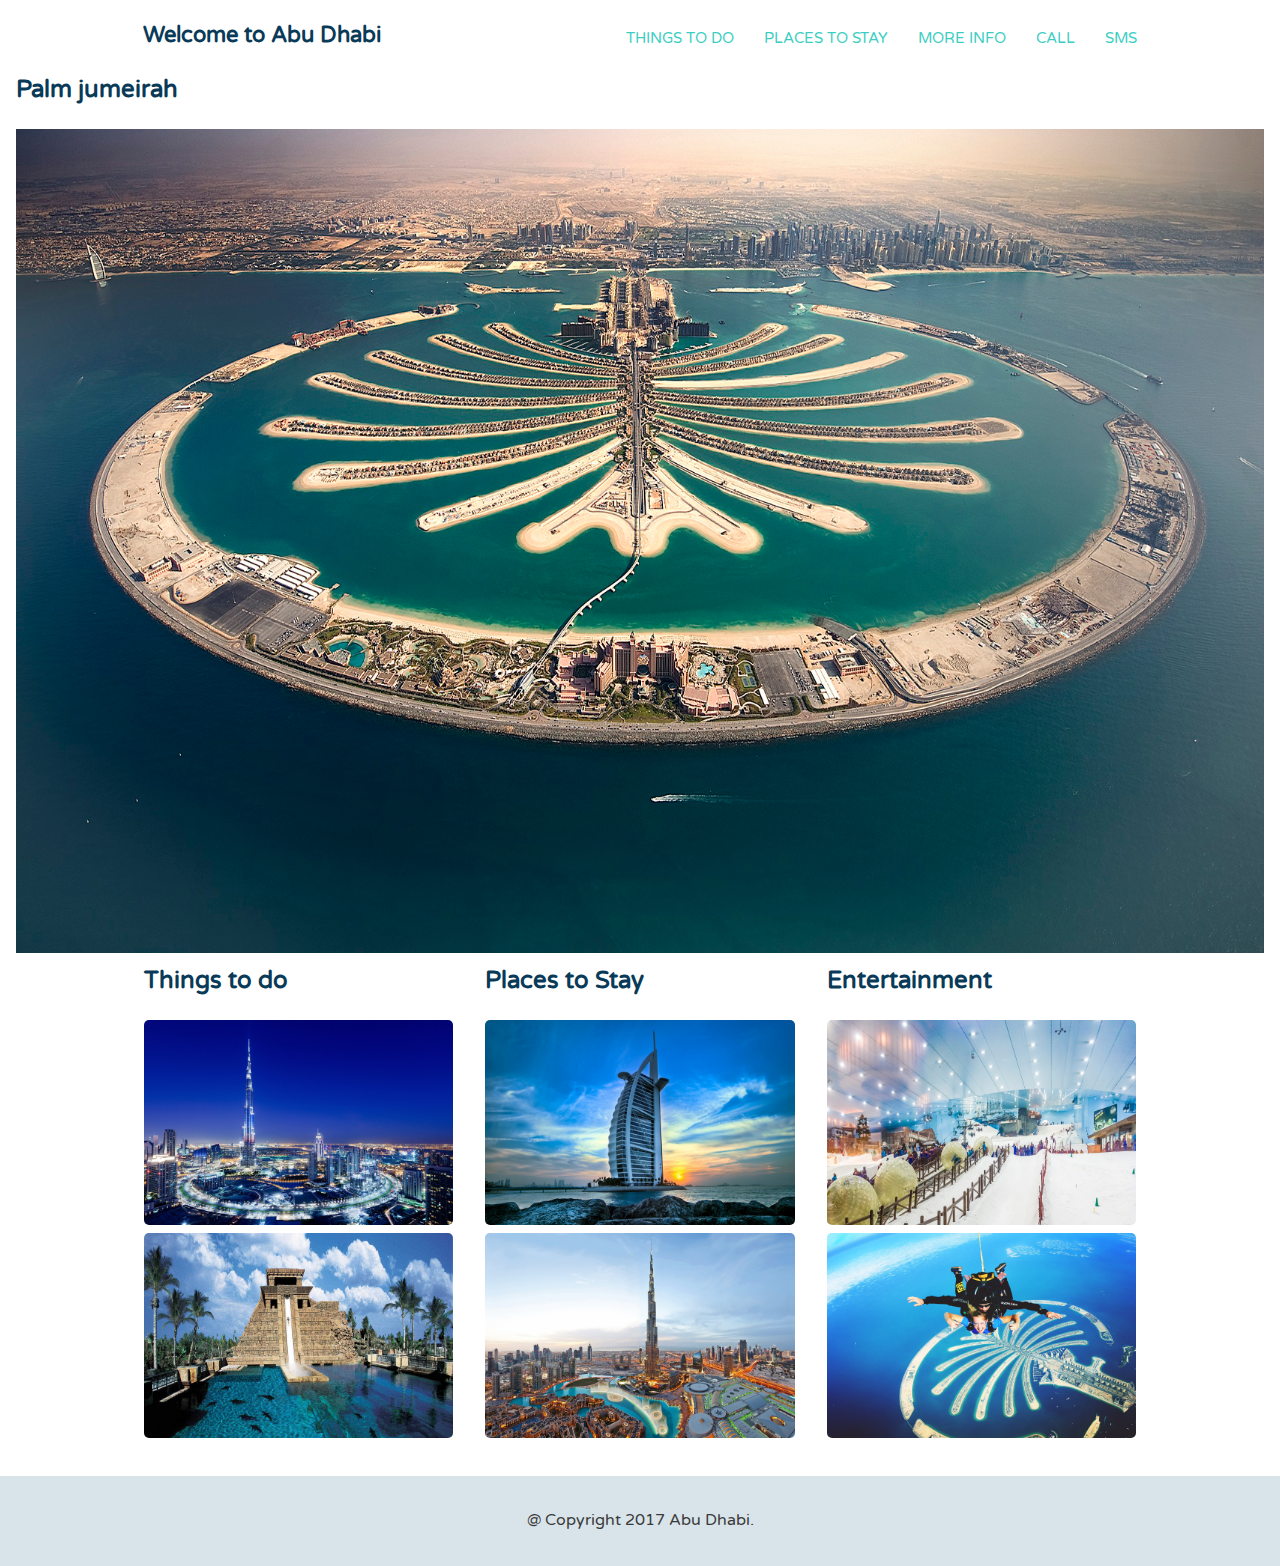
<file: Abu Dhabi/index.html>
<!DOCTYPE html>
<html>
<head>
    <meta name="viewport" content="width=device-width, initial-scale=1.0">
    <title>Abu Dhabi</title>
    <link href='https://fonts.googleapis.com/css?family=Varela+Round' rel='stylesheet' type='text/css'>
    <link rel="stylesheet" href="css/base.css">
    <link rel="stylesheet" href="css/flexbox.css">
</head>
<body>
    
    <header class="main-header">
        <h1 class="name"><a href="index.html">Welcome to Abu Dhabi</a></h1>
        <ul class="main-nav">
            <li><a href="pages/thingstodo.html">Things to do</a></li>
            <li><a href="pages/placestostay.html">Places to stay</a></li>
            <li><a href="https://visitabudhabi.ae/us-en/default.aspx">More Info</a></li>
            <li> <a href="tel:800-911-1001">Call</a></li>
            <li> <a href="sms:800-911-1001">SMS</a></li>
        </ul>
    </header><!--/.main-header-->  

    
    
            
        <div class="primary col">
            <h2>Palm jumeirah</h2>
            <img src="images/palmjumeirah.jpg" alt="City">

        </div><!--/.primary-->
    
        
         <div class="row">        
        <div class="primary col">
            <h2>Things to do</h2>
            <img class="feat-img" src="images/burjkhalifa1.jpg" alt="activites">
            <img class="feat-img" src="images/waterpark1.jpg" alt="activites">
           
           
        </div><!--/.primary-->
              <div class="primary col">
            <h2>Places to Stay</h2>
            <img class="feat-img" src="images/burjalarab1.jpg" alt="hotels">
                  <img class="feat-img" src="images/burjkhalifa.jpg" alt="activites">
            
        </div><!--/.primary-->
              <div class="primary col">
            <h2>Entertainment</h2>
            <img class="feat-img" src="images/ski.jpg" alt="activites">
                  <img class="feat-img" src="images/skydive.jpg" alt="activites">
            
        </div><!--/.primary-->
        
        
        
       
    </div>
    
    <footer class="main-footer">
        <span>@ Copyright 2017 Abu Dhabi.</span>
     
    </footer>
    
</body>
</html>
</file>
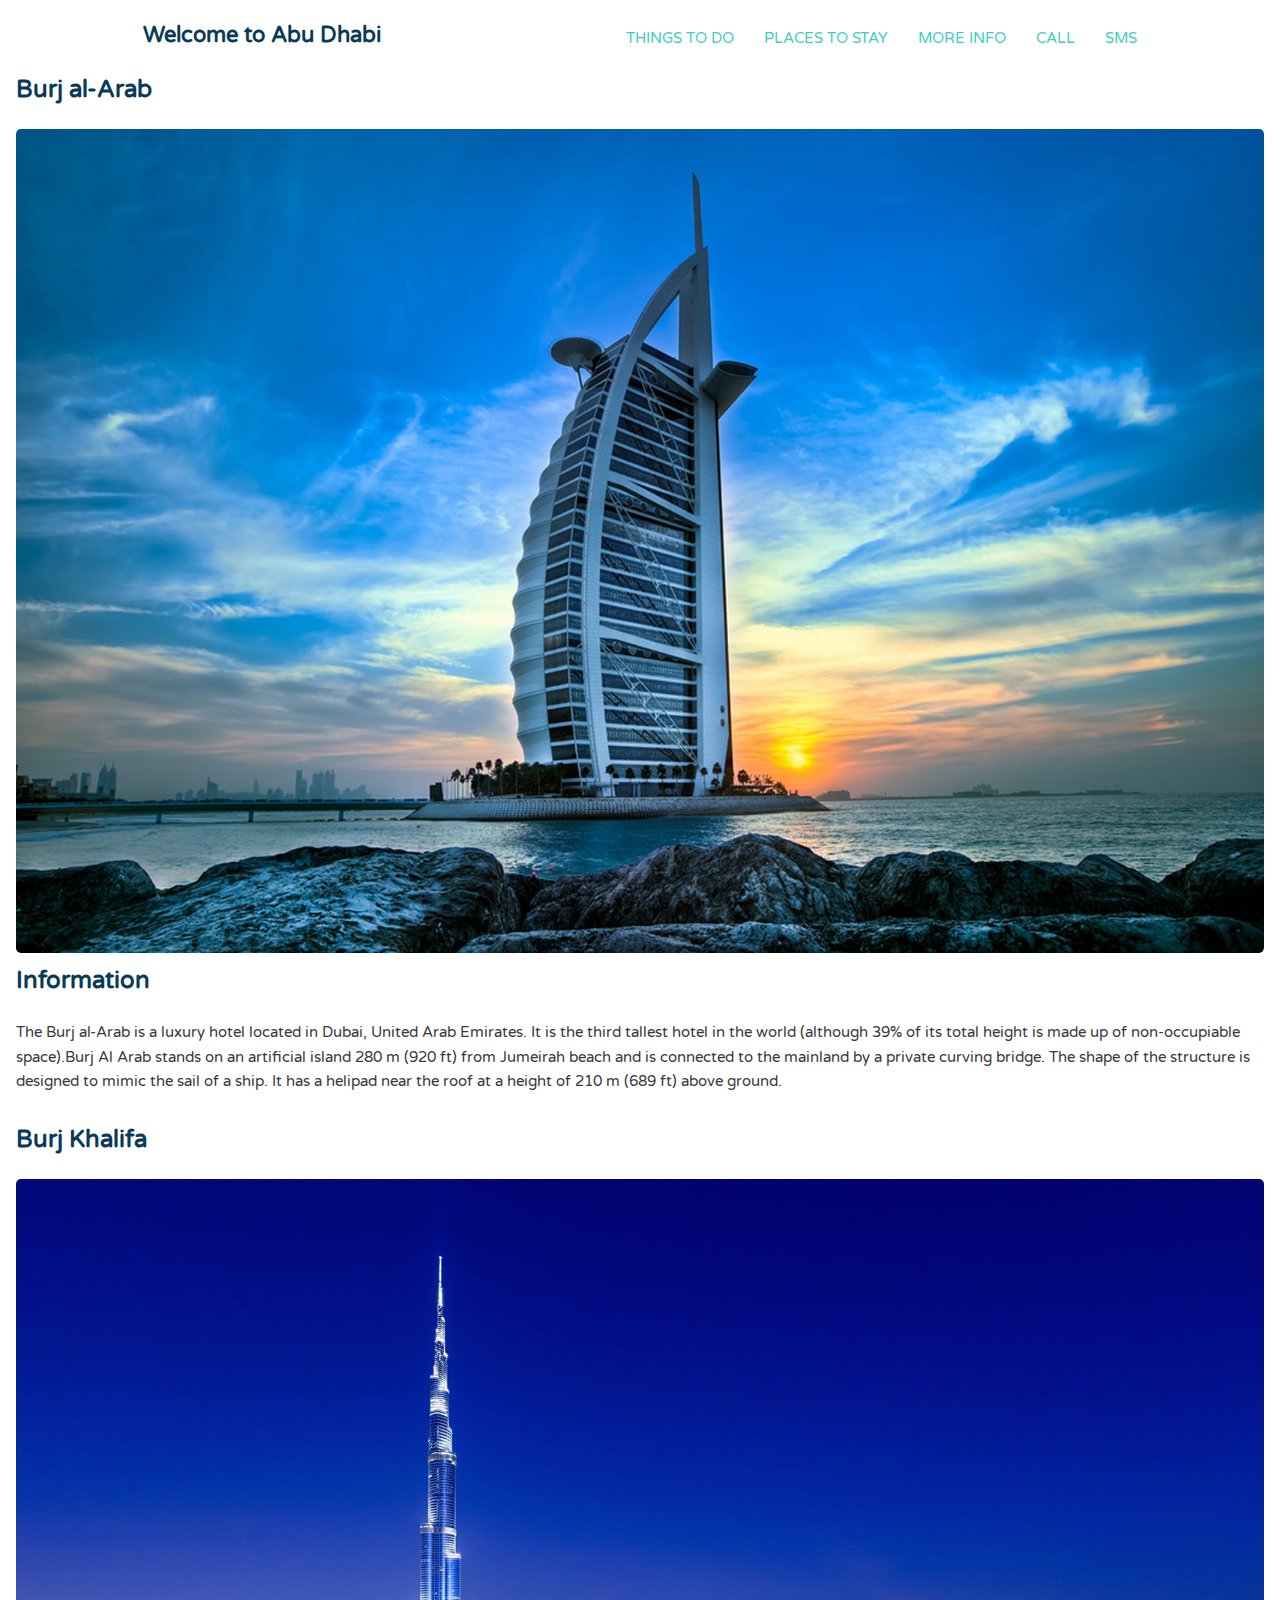
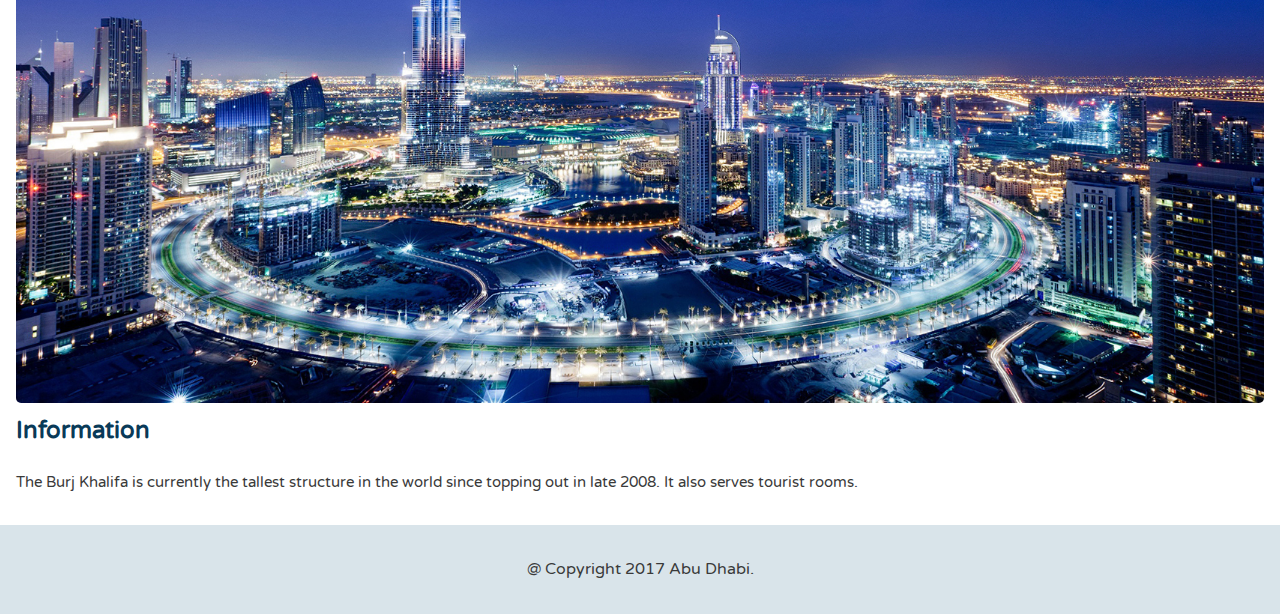
<file: Abu Dhabi/pages/placestostay.html>
<!DOCTYPE html>
<html>
<head>
    <meta name="viewport" content="width=device-width, initial-scale=1.0">
    <title>Abu Dhabi</title>
    <link href='https://fonts.googleapis.com/css?family=Varela+Round' rel='stylesheet' type='text/css'>
    <link rel="stylesheet" href="../css/base.css">
    <link rel="stylesheet" href="../css/flexbox.css">
</head>
<body>
    
    <header class="main-header">
        <h1 class="name"><a href="../index.html">Welcome to Abu Dhabi</a></h1>
        <ul class="main-nav">
            <li><a href="thingstodo.html">Things to do</a></li>
            <li><a href="placestostay.html">Places to stay</a></li>
            <li><a href="https://visitabudhabi.ae/us-en/default.aspx">More Info</a></li>
            <li> <a href="tel:800-911-1001">Call</a></li>
            <li> <a href="sms:800-911-1001">SMS</a></li>
            
        </ul>
    </header><!--/.main-header-->  

     <div class="primary col">
            <h2>Burj al-Arab</h2>
            <img class="feat-img" src="../images/burjalarab1.jpg" alt="attraction">
        </div><!--/.primary-->
   
        <div class="tertiary col">
            <h2>Information</h2>
            <p>The Burj al-Arab is a luxury hotel located in Dubai, United Arab Emirates. It is the third tallest hotel in the world (although 39% of its total height is made up of non-occupiable space).Burj Al Arab stands on an artificial island 280 m (920 ft) from Jumeirah beach and is connected to the mainland by a private curving bridge. The shape of the structure is designed to mimic the sail of a ship. It has a helipad near the roof at a height of 210 m (689 ft) above ground. </p>
            
        </div><!--/.tertiary-->    
     <div class="primary col">
            <h2>Burj Khalifa</h2>
            <img class="feat-img" src="../images/burjkhalifa1.jpg"alt="attraction">
        </div><!--/.primary-->
   
        <div class="tertiary col">
            <h2>Information</h2>
            <p>The Burj Khalifa is currently the tallest structure in the world since topping out in late 2008. It also serves tourist rooms.</p>
            
    
        </div><!--/.tertiary-->    
    
    <footer class="main-footer">
        <span>@ Copyright 2017 Abu Dhabi.</span>  
    </footer>
    
</body>
</html>
</file>
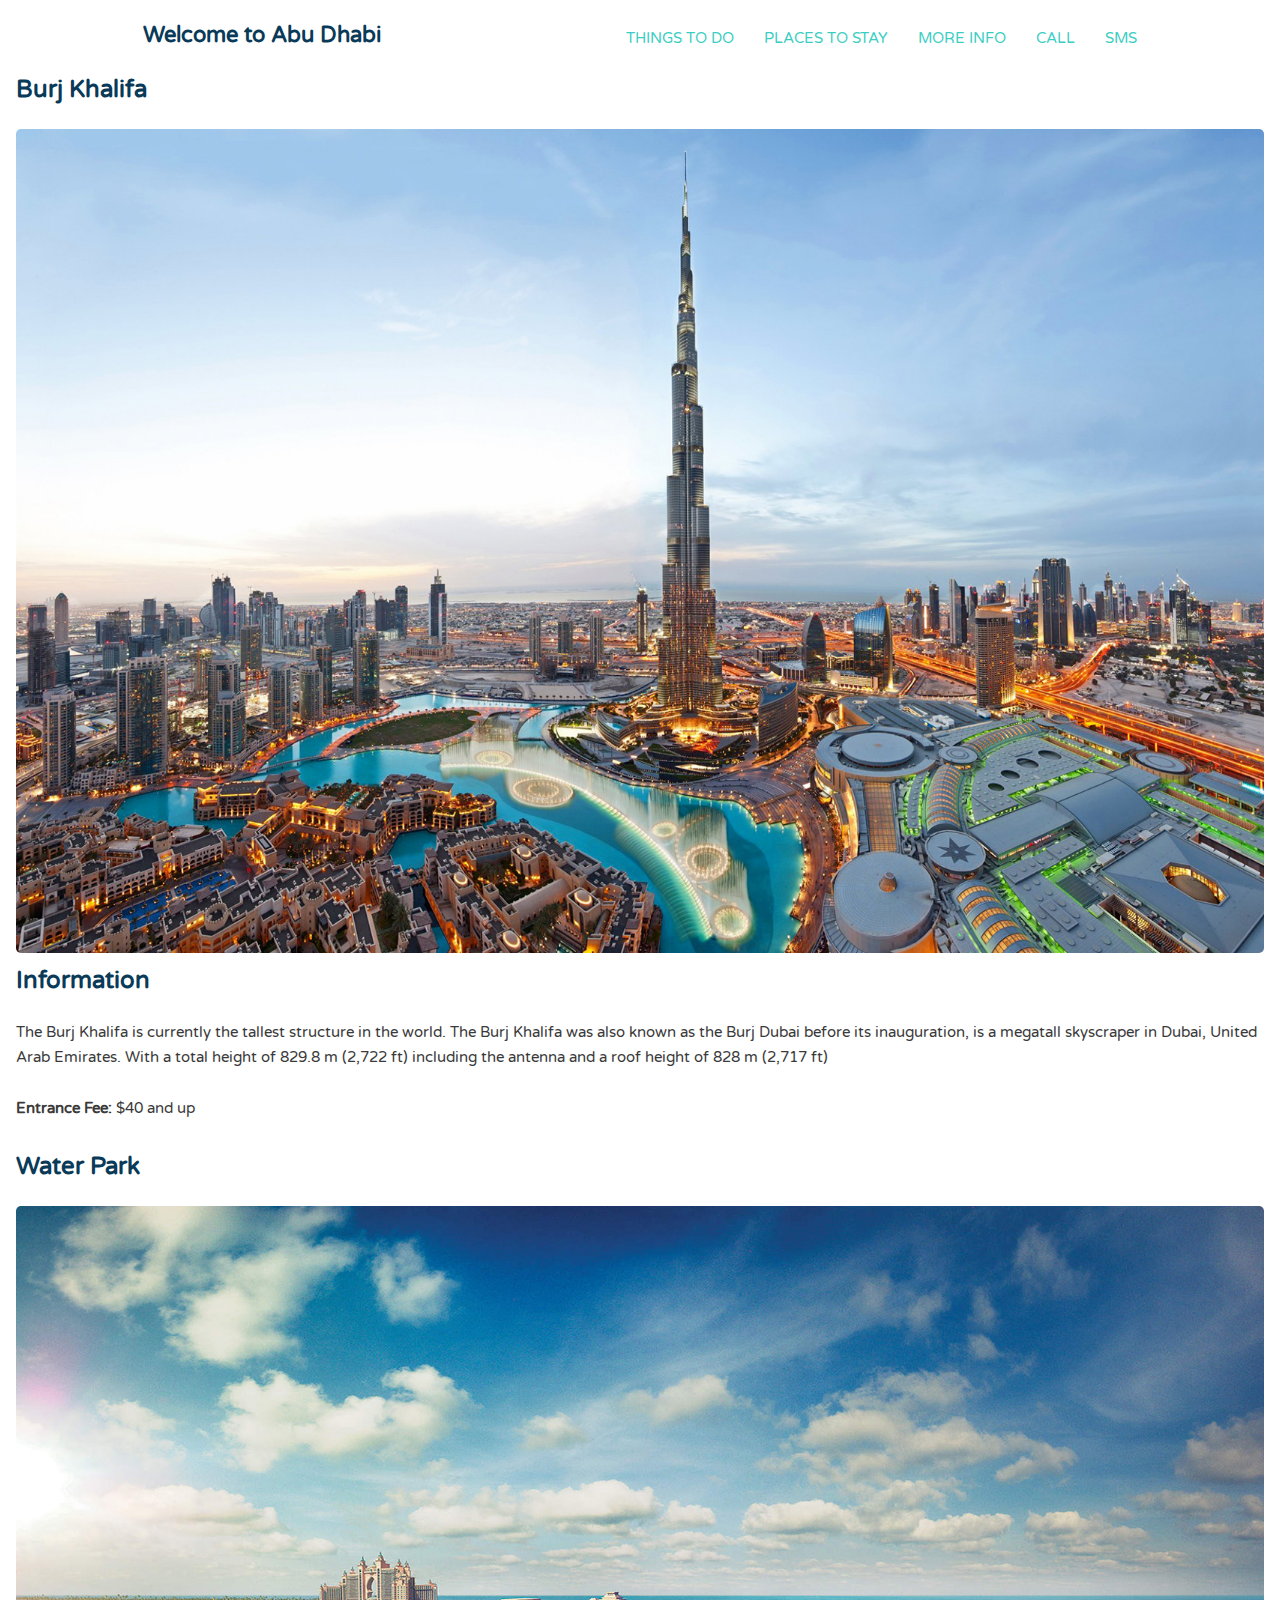
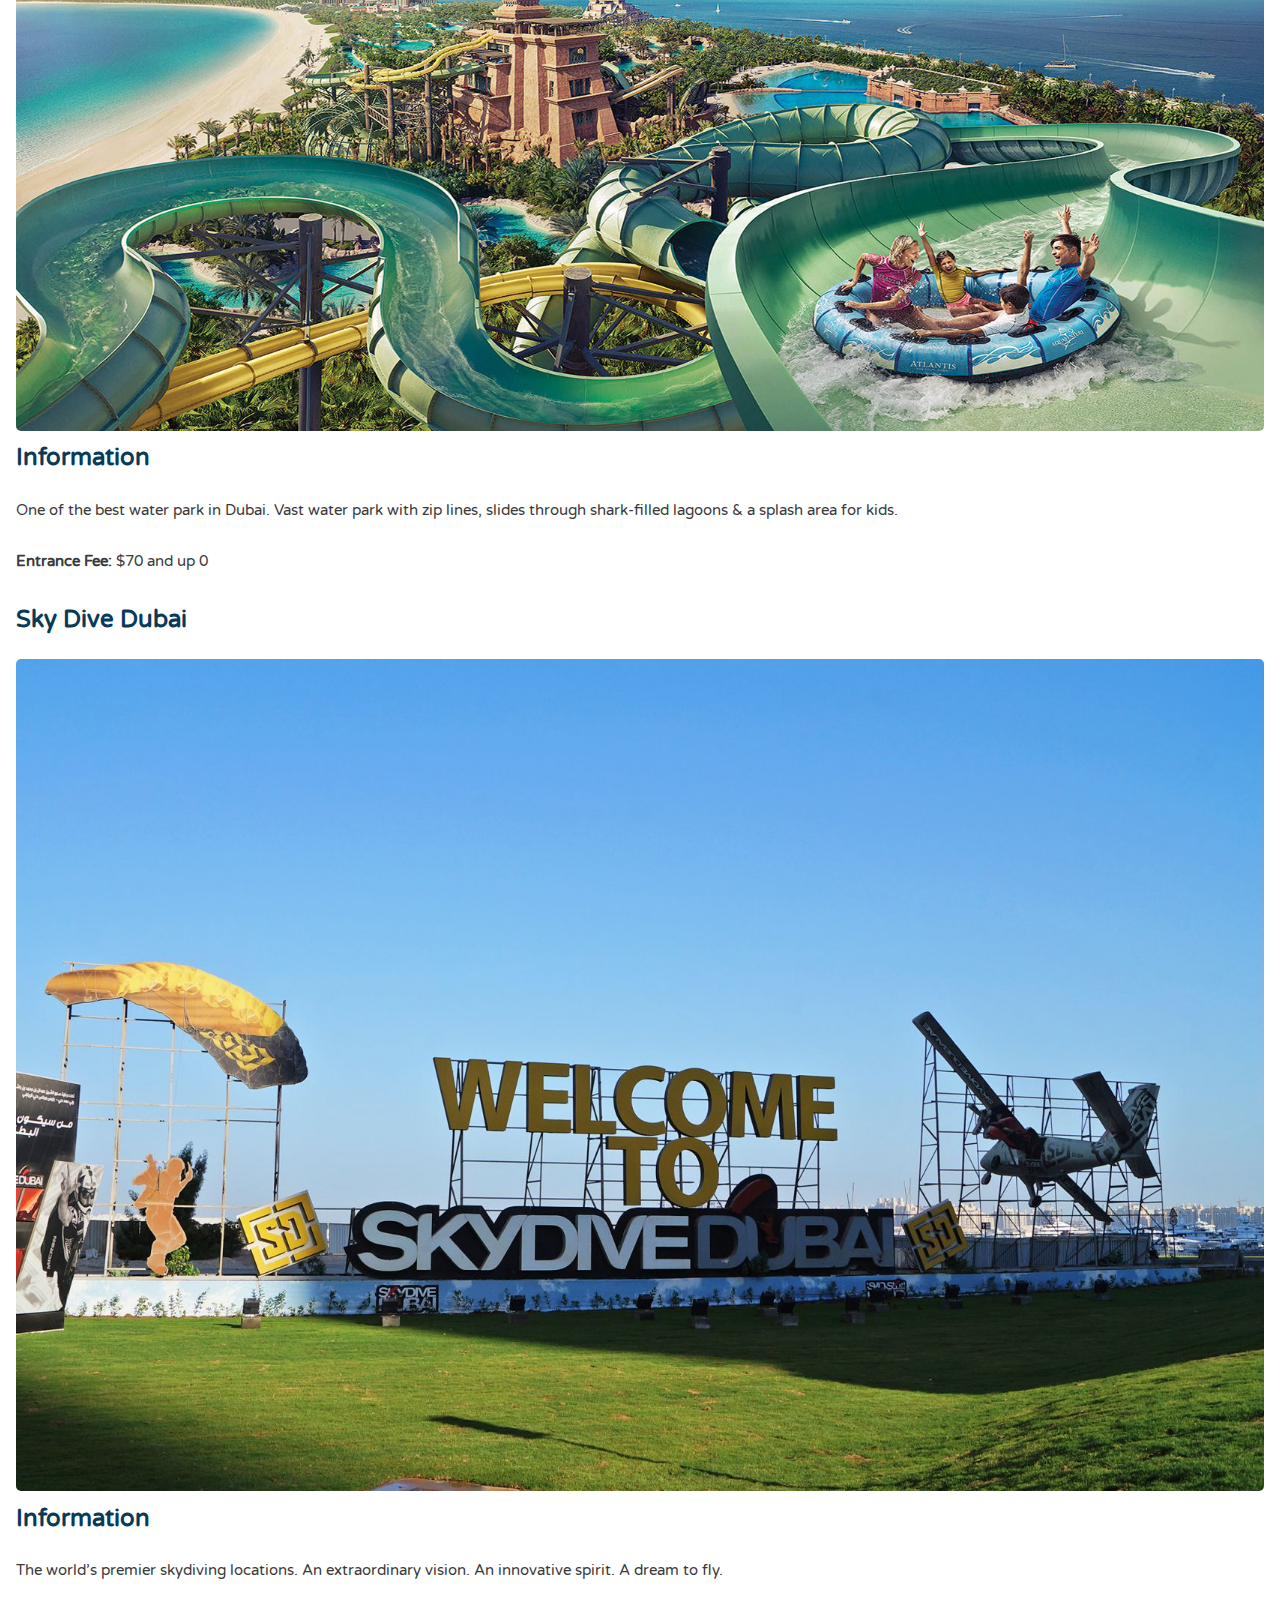
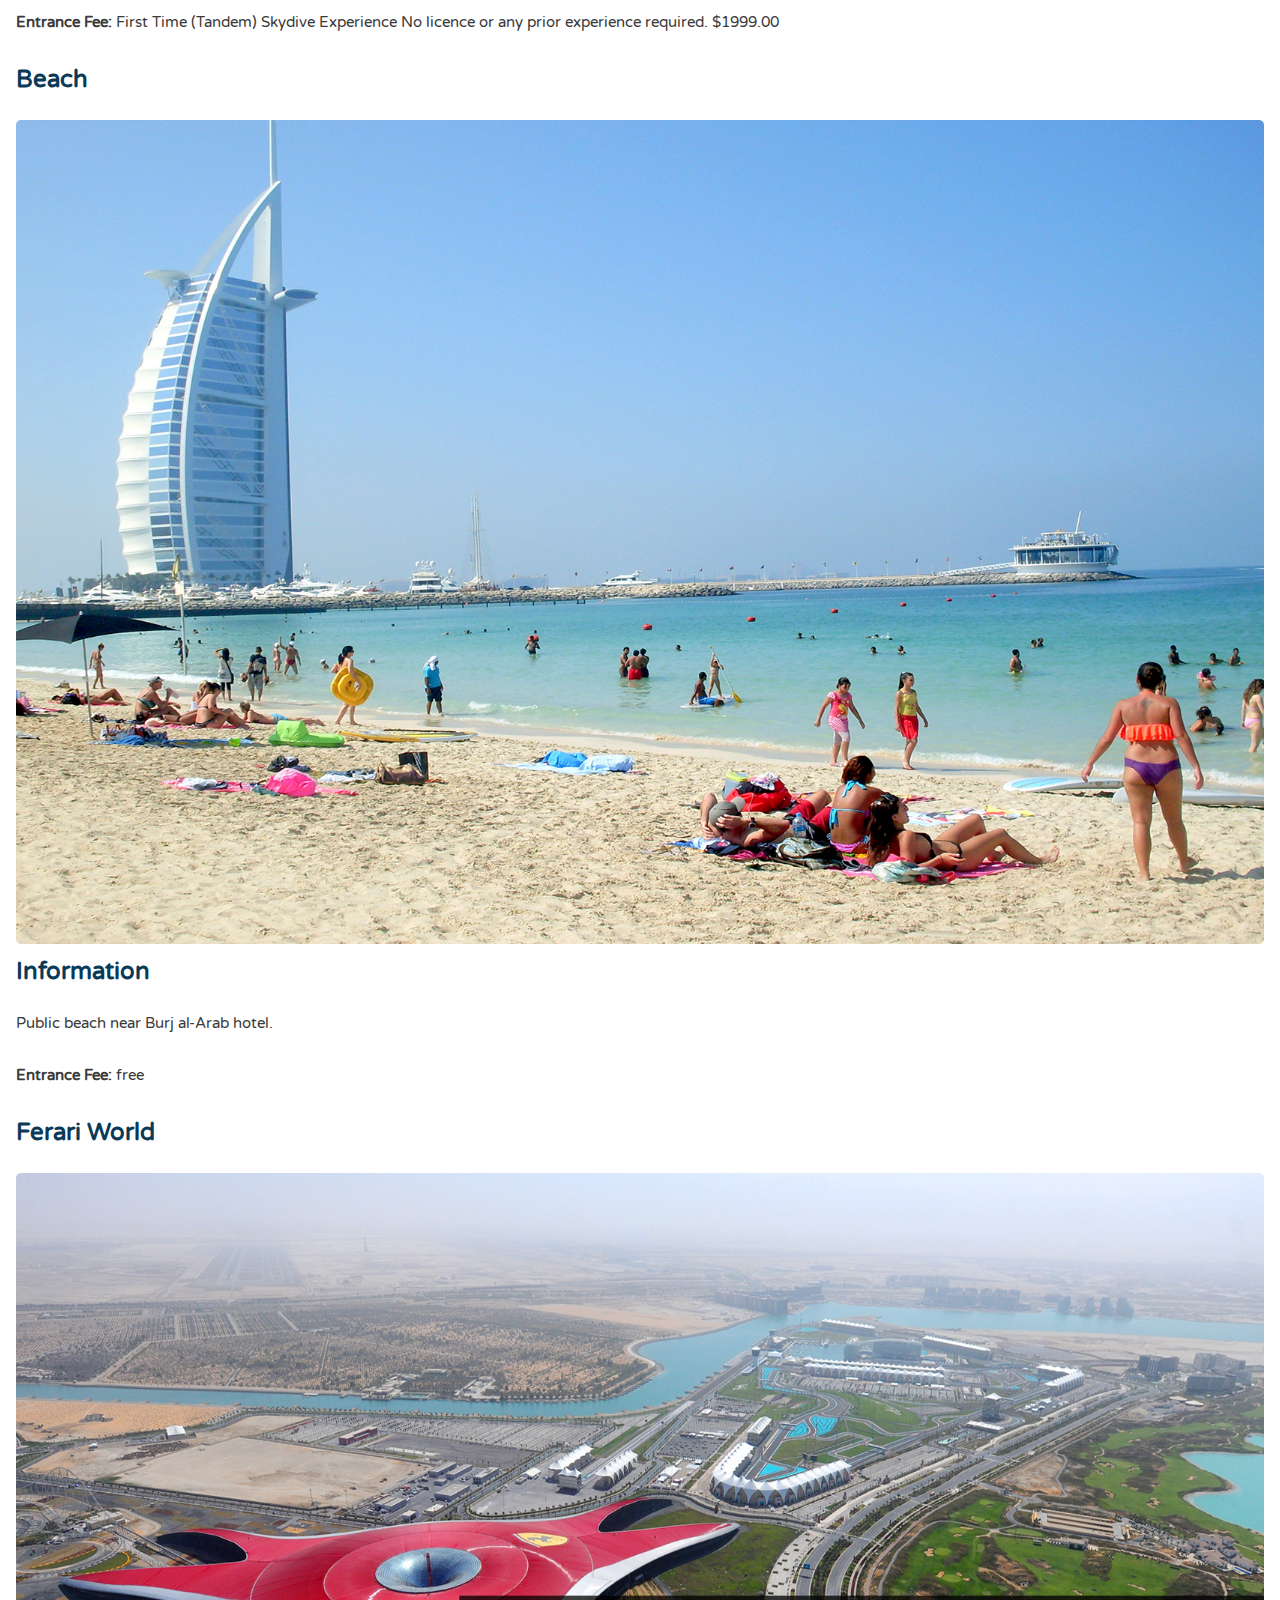
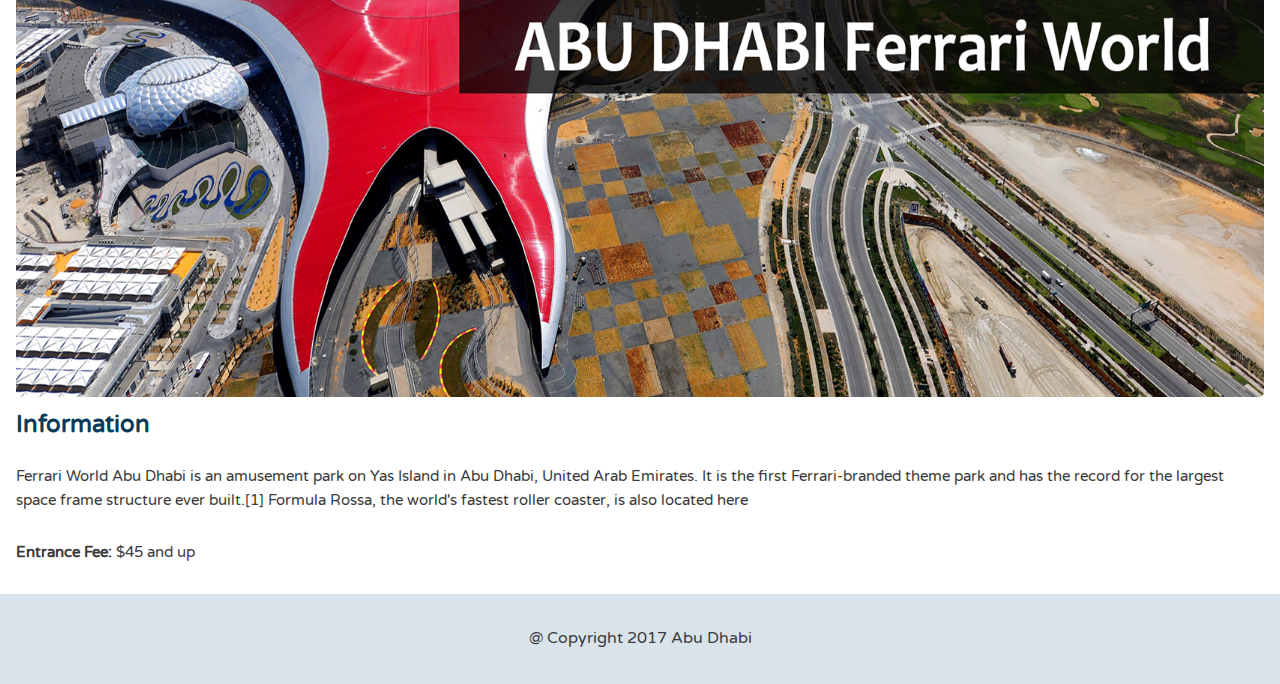
<file: Abu Dhabi/pages/thingstodo.html>
<!DOCTYPE html>
<html>
<head>
    <meta name="viewport" content="width=device-width, initial-scale=1.0">
    <title>Abu Dhabi</title>
    <link href='https://fonts.googleapis.com/css?family=Varela+Round' rel='stylesheet' type='text/css'>
    <link rel="stylesheet" href="../css/base.css">
    <link rel="stylesheet" href="../css/flexbox.css">
</head>
<body>
    
    <header class="main-header">
        <h1 class="name"><a href="../index.html">Welcome to Abu Dhabi</a></h1>
        <ul class="main-nav">
            <li><a href="thingstodo.html">Things to do</a></li>
            <li><a href='placestostay.html'>Places to stay</a></li>
      
            <li><a href="https://visitabudhabi.ae/us-en/default.aspx">More Info</a></li>
            <li> <a href="tel:800-911-1001">Call</a></li>
            <li> <a href="sms:800-911-1001">SMS</a></li>
        </ul>
    </header><!--/.main-header-->  

    
    
          
        <div class="primary col">
            <h2>Burj Khalifa</h2>
            <img class="feat-img" src="../images/burjkhalifa.jpg" alt="attraction">
          
        </div><!--/.primary-->
        
        <div class="tertiary col">
            <h2>Information</h2>
            <p>The Burj Khalifa is currently the tallest structure in the world. The Burj Khalifa was also known as the Burj Dubai before its inauguration, is a megatall skyscraper in Dubai, United Arab Emirates. With a total height of 829.8 m (2,722 ft) including the antenna and a roof height of 828 m (2,717 ft)</p>
            <p><strong>Entrance Fee: </strong> $40 and up </p>
    
        </div><!--/.tertiary-->    
        
        
            
    
     <div class="primary col">
            <h2>Water Park</h2>
            <img class="feat-img" src="../images/waterpark.jpg" alt="attraction">
        </div><!--/.primary-->
   
        <div class="tertiary col">
            <h2>Information</h2>
            <p>One of the best water park in Dubai. Vast water park with zip lines, slides through shark-filled lagoons & a splash area for kids. </p>
            <p><strong>Entrance Fee: </strong>$70 and up 0</p>
    
        </div><!--/.tertiary-->    
    
    
     <div class="primary col">
            <h2>Sky Dive Dubai</h2>
            <img class="feat-img" src="../images/skydivedubai.jpg" alt="attraction">
          
        </div><!--/.primary-->
        
        <div class="tertiary col">
            <h2>Information</h2>
            <p>The world’s premier skydiving locations. An extraordinary vision.
An innovative spirit. A dream to fly. </p>
            <p><strong>Entrance Fee: </strong>First Time (Tandem) Skydive Experience	No licence or any prior experience required. $1999.00 </p>
    
        </div><!--/.tertiary-->    
     <div class="primary col">
            <h2>Beach</h2>
            <img class="feat-img" src="../images/Dubai%20Beaches.jpg" alt="attraction">
        </div><!--/.primary-->
   
        <div class="tertiary col">
            <h2>Information</h2>
            <p>Public beach near Burj al-Arab hotel. </p>
            <p><strong>Entrance Fee: </strong>free</p>
    
        </div><!--/.tertiary-->    
      <div class="primary col">
            <h2>Ferari World</h2>
            <img class="feat-img" src="../images/ferariworld.png" alt="attraction">
        </div><!--/.primary-->
   
        <div class="tertiary col">
            <h2>Information</h2>
            <p>Ferrari World Abu Dhabi is an amusement park on Yas Island in Abu Dhabi, United Arab Emirates. It is the first Ferrari-branded theme park and has the record for the largest space frame structure ever built.[1] Formula Rossa, the world's fastest roller coaster, is also located here </p>
            <p><strong>Entrance Fee: </strong>$45 and up</p>
    
        </div><!--/.tertiary-->    
    
    <footer class="main-footer">
        <span>@ Copyright 2017 Abu Dhabi </span>
    </footer>
    
</body>
</html>
</file>
<file: Abu Dhabi/css/base.css>
*{
    box-sizing: :border-box;
}
body{
    font-family:'Varela Round', sans-serif;
    line-height: 1.6;
    color: #3a3a3a;
    margin:0;
}
ul{
    margin:0;
    padding:0;
    list-style:none;
}
p{
    font-size: .95em;
    margin-bottom: 1.8em;
}
h2,
h3,
a{
    color: #093a58;
}
h2,
h3{
    margin-top: 0;
}
a{
    text-decoration: none;
}
img{
    max-width: 100%;
}
/* ================
Base Layout Styles
=================*/
/* -----Navigation-----*/

.name {
    font-size: 1.35em;
    margin: 0;
}
.main-nav {
    margin-top: 5px;
}
.name a,
.main-nav a {
    text-align: center;
    display: block;
    padding: 10px 15px;
}
.main-nav a {
    font-size: .95em;
    color: #3acec2;
    text-transform: uppercase;
}
.main-nav a:hover {
    color: #093a58;
}
/*---Layout Containers--*/

.main-header {
    
    padding-top: .5em;
    padding-bottom: .5em;
}
.banner,
.main-footer{
    text-align: center;
}
.banner{
    color: black;
   
    padding: 3.2em 0;
    margin-bottom: 48px;
}
.col{
    padding-right: 1em;
    padding-left: 1em;
}
.main-footer {
    background: #d9e4ea;
    padding: 2em 0;
    margin-top: 30px;
}

/*--Page Elements--*/

.headline{
    margin-bottom: 0;
}
.feat-img{
    border-radius:5px;
}

*/==========
Media Queries
======*/

@media (min-width: 769px){
    .main-header,
    .row {
        width:90%;
        margin: 0 auto;
    }
    .tagline{
        font-size: 1.4em;
    }
}
@media (min-width: 1025px){
    .main-header,
    .row {
        width: 80%;
        max-width: 1150px;
    }
}
/*===========
Media Queries
========*/

@media (min-width: 769px){
    .main-header,
    .row,
    .footer-inner{
        width: 80%;
        margin: 0 auto;
        max-width: 1150px;
    }
    .tagline {
        font-size: 1.4em;
    }
}
</file>
<file: Abu Dhabi/css/flexbox.css>
@media (min-width: 769px){
    .main-header,
    .main-nav,
    .row{
        display: flex;
    }
    .main-header{
        flex-direction: column;
        align-items: center;
    }
    .col{
        flex:150%;
    }
    .row{
        flex-wrap: wrap;
    }
    .secondary{
        order:-1;
    }
}

@media (min-width: 1025px) {
    .main-header{
        flex-direction: row;
        justify-content: space-between;
    }
    .col {
        flex-basis: 0;
    }
    .primary{
        flex-grow: 1.4;
    }
}
</file>
